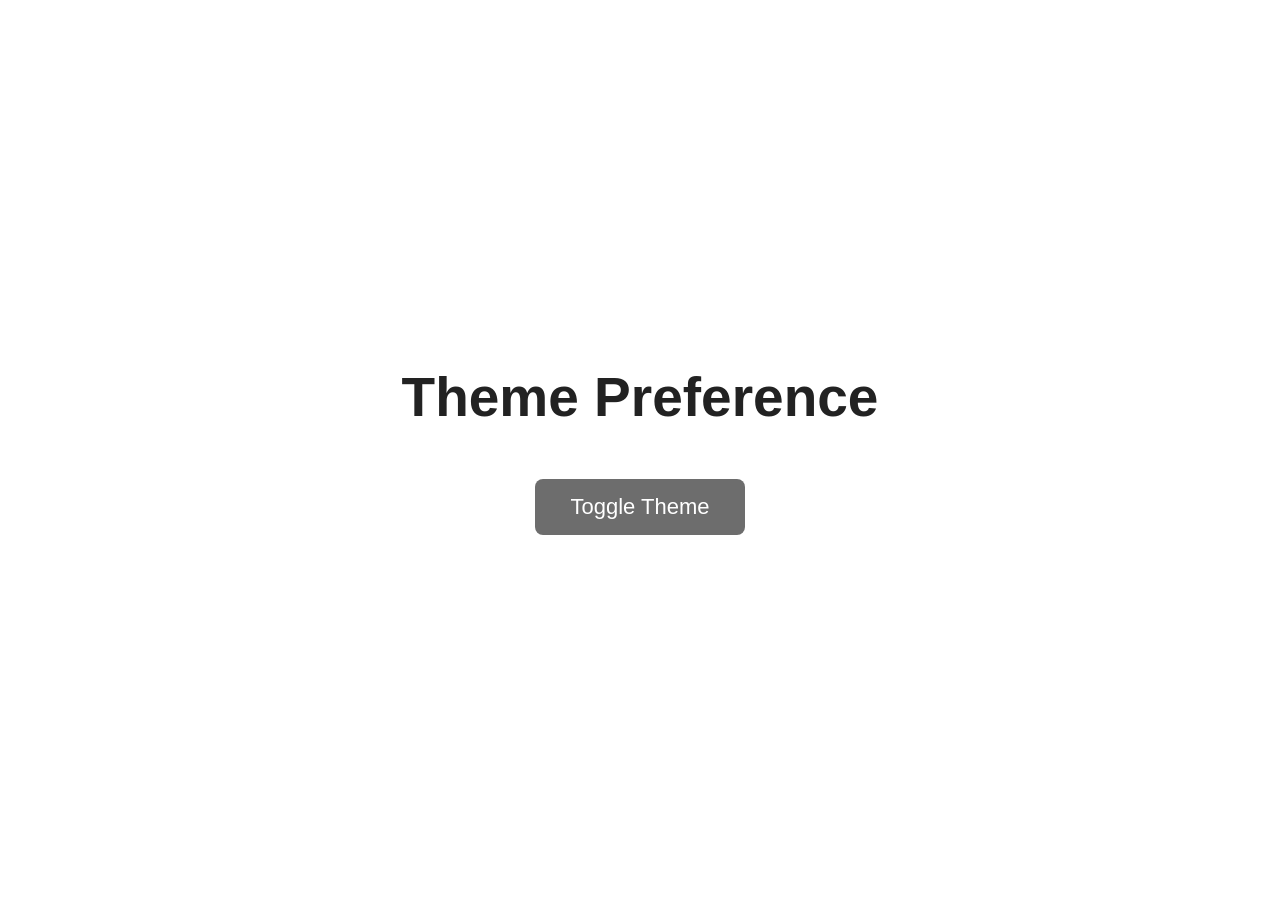
<file: DarkLightMode.html>
<!DOCTYPE html>
<html lang="en">
<head>
<meta charset="UTF-8">
<meta name="viewport" content="width=device-width, initial-scale=1.0">
<title>Theme Preference</title>

<style>
*{
    margin:0;
    padding:0;
    box-sizing:border-box;
    font-family:Arial, Helvetica, sans-serif;
}

body{
    display:flex;
    justify-content:center;
    align-items:center;
    height:100vh;
    background:#ffffff;
}

.container{
    text-align:center;
}

h1{
    font-size:55px;
    color:#222;
    margin-bottom:50px;
    font-weight:bold;
}

button{
    padding:15px 35px;
    font-size:22px;
    border:none;
    border-radius:8px;
    background:#6d6d6d;
    color:white;
    cursor:pointer;
    transition:0.3s;
}

button:hover{
    background:#555;
}
</style>

</head>
<body>

    <div class="container">
        <h1>Theme Preference</h1>
        <button id="toggleBtn">Toggle Theme</button>
    </div>

    <script src="DarkLightMode.js"></script>

</body>
</html>
</file>
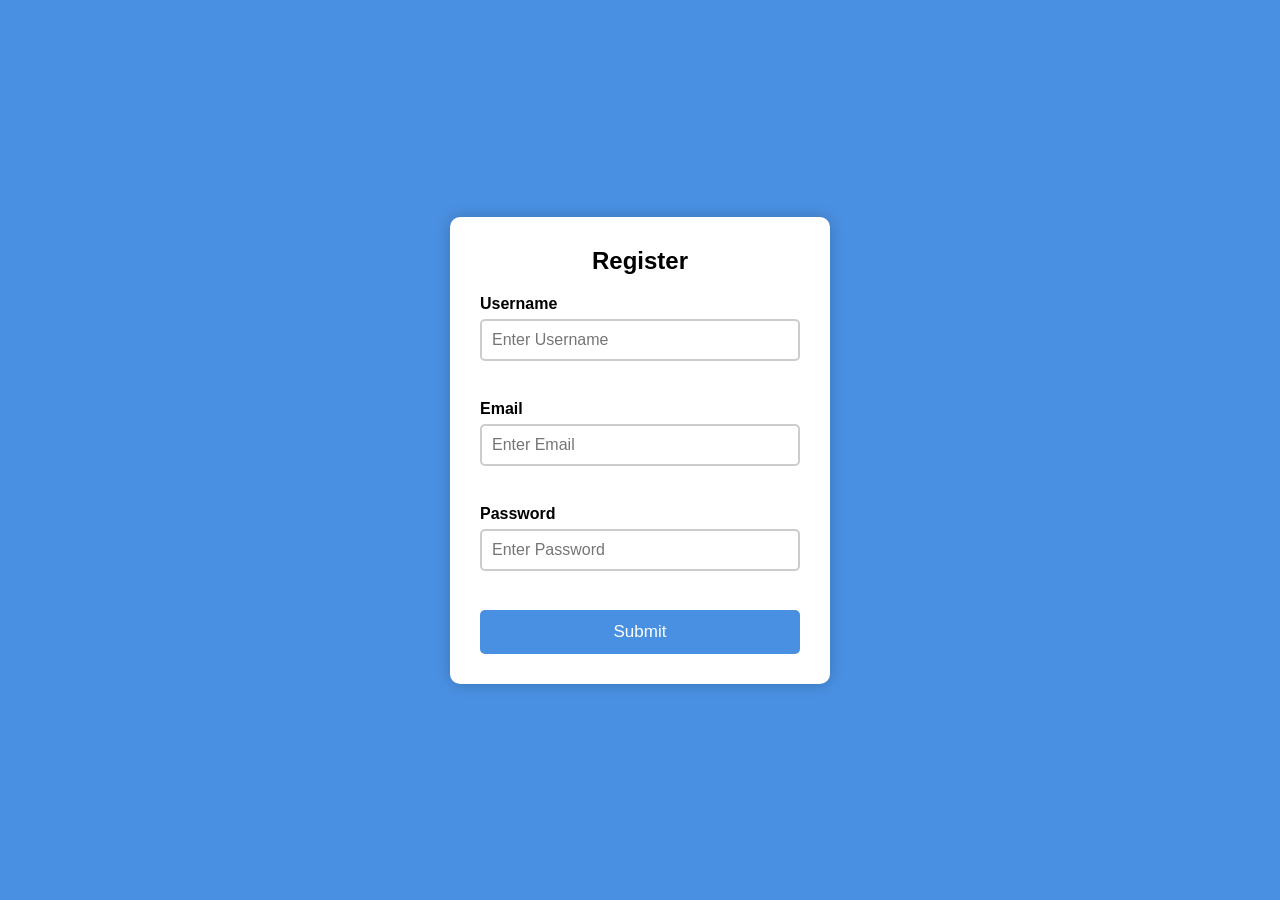
<file: form2.html>
<!DOCTYPE html>
<html lang="en">
<head>
    <meta charset="UTF-8">
    <meta name="viewport" content="width=device-width, initial-scale=1.0">
    <title>Form Validation</title>
    <link rel="stylesheet" href="form2.css">
</head>
<body>

    <div class="container">
        <form id="form">

            <h2>Register</h2>

            <div class="input-box">
                <label>Username</label>
                <input type="text" id="username" placeholder="Enter Username">
                <small id="usernameError"></small>
            </div>

            <div class="input-box">
                <label>Email</label>
                <input type="text" id="email" placeholder="Enter Email">
                <small id="emailError"></small>
            </div>

            <div class="input-box">
                <label>Password</label>
                <input type="password" id="password" placeholder="Enter Password">
                <small id="passwordError"></small>
            </div>

            <button type="submit">Submit</button>

        </form>
    </div>

    <script src="form2.js"></script>

</body>
</html>
</file>
<file: form2.css>
*{
    margin:0;
    padding:0;
    box-sizing:border-box;
    font-family:Arial, Helvetica, sans-serif;
}

body{
    background:#4a90e2;
    display:flex;
    justify-content:center;
    align-items:center;
    height:100vh;
}

.container{
    width:380px;
    background:#fff;
    padding:30px;
    border-radius:10px;
    box-shadow:0 0 15px rgba(0,0,0,0.2);
}

h2{
    text-align:center;
    margin-bottom:20px;
}

.input-box{
    margin-bottom:18px;
}

label{
    display:block;
    margin-bottom:6px;
    font-weight:bold;
}

input{
    width:100%;
    padding:10px;
    border:2px solid #ccc;
    border-radius:5px;
    font-size:16px;
    outline:none;
}

input:focus{
    border-color:#4a90e2;
}

small{
    color:red;
    display:block;
    margin-top:5px;
    height:16px;
}

button{
    width:100%;
    padding:12px;
    border:none;
    background:#4a90e2;
    color:white;
    font-size:17px;
    border-radius:5px;
    cursor:pointer;
}

button:hover{
    background:#2f75c8;
}
</file>
